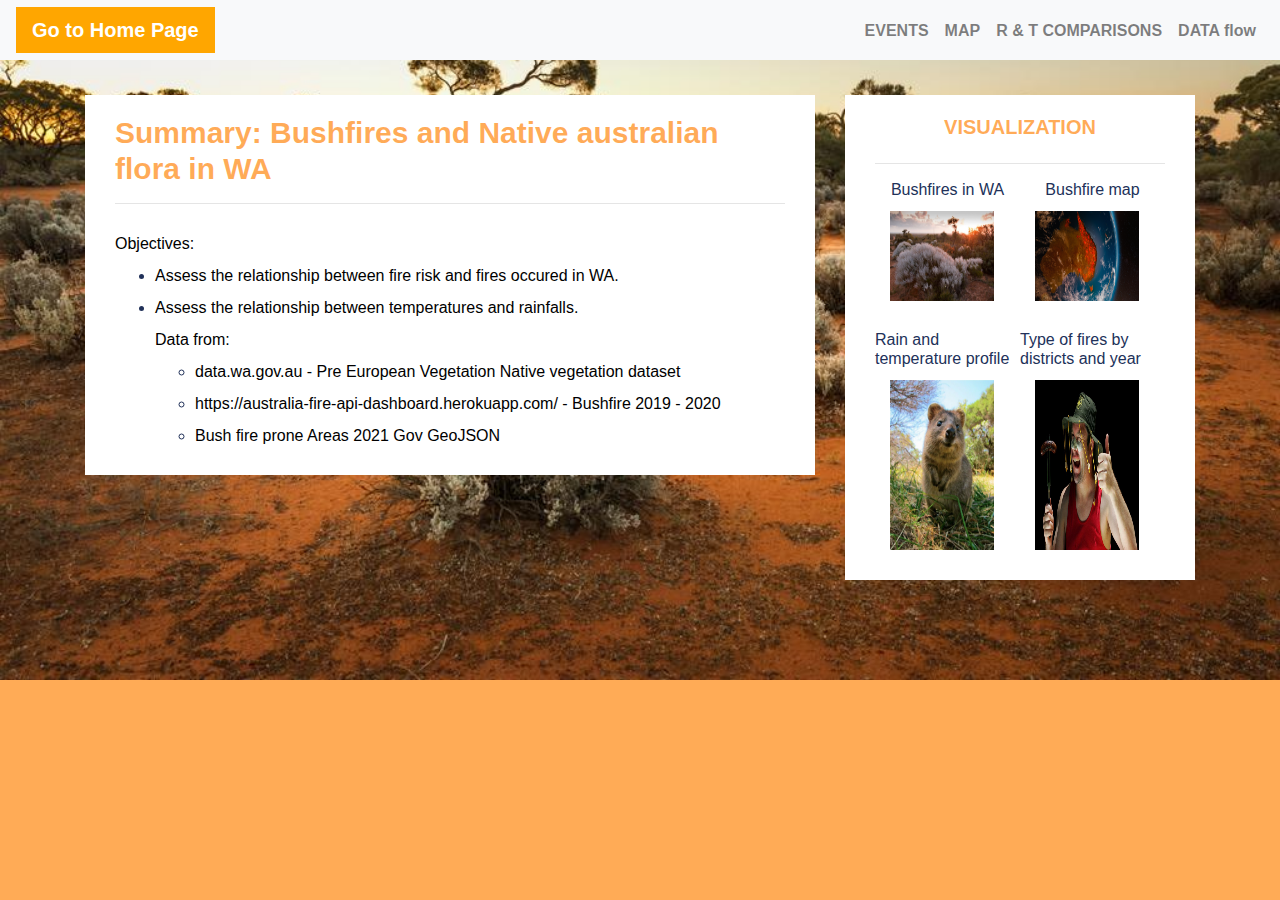
<file: index.html>
<!-- Declarations and setup language -->
<!DOCTYPE html>
<html lang="en">
<head>
    <meta charset="utf-8">

    <!-- Link to Bootstrap stylesheet -->
    <link rel="stylesheet" href="https://stackpath.bootstrapcdn.com/bootstrap/4.3.1/css/bootstrap.min.css" integrity="sha384-ggOyR0iXCbMQv3Xipma34MD+dH/1fQ784/j6cY/iJTQUOhcWr7x9JvoRxT2MZw1T" crossorigin="anonymous">
    <!-- CSS Stylesheet declaration. Link to file for Cascading Style Sheet-->
    <link rel="stylesheet" type="text/css" href="style.css">
    
    <!-- Tag title for internet browser tab -->
    <title>Project 2 - Group 4 
        
        </title>
</head>
<body>
    <!-- Bootstrap JavaScript -->

        <script src="https://code.jquery.com/jquery-3.3.1.slim.min.js" 
            integrity="sha384-q8i/X+965DzO0rT7abK41JStQIAqVgRVzpbzo5smXKp4YfRvH+8abtTE1Pi6jizo" 
            crossorigin="anonymous"></script>
        <script src="https://cdnjs.cloudflare.com/ajax/libs/popper.js/1.14.7/umd/popper.min.js" 
            integrity="sha384-UO2eT0CpHqdSJQ6hJty5KVphtPhzWj9WO1clHTMGa3JDZwrnQq4sF86dIHNDz0W1" 
            crossorigin="anonymous"></script>
        <script src="https://stackpath.bootstrapcdn.com/bootstrap/4.3.1/js/bootstrap.min.js" 
            integrity="sha384-JjSmVgyd0p3pXB1rRibZUAYoIIy6OrQ6VrjIEaFf/nJGzIxFDsf4x0xIM+B07jRM" 
            crossorigin="anonymous"></script>
   
    <!-- 1st Row with buttons and dropdown -->
    <div class="topbar">
        <!-- decided to fix navbar at top to have navigation when scrolling -->
        <nav class="navbar navbar-expand-lg navbar-light bg-light fixed-top">
   <!-- Exactly like in bootstrap components lesson. Click button goes back to landing page-->
            <a class="navbar-brand" style="background-color: rgb(255, 166, 0);" href="index.html"> Go to Home Page</a>
        <!-- Dropdown menu -->
            <button class="navbar-toggler" type="button" data-toggle="collapse" data-target="#navbarNavDropdown" aria-controls="navbarNavDropdown" aria-expanded="false" aria-label="Toggle topbar">
                <span class="navbar-toggler-icon"></span>
            </button>
            <div class="collapse navbar-collapse" id="navbarNavDropdown">
                <!-- dropdown is setup as a unstructured list-->
                <ul class="navbar-nav ml-auto">
                    <li class="nav-item">
                        <a class="nav-link" href="Historic%20data/index%20firebush.html"><strong>EVENTS</strong></a>
                    
                    <li class="nav-item">
                    <a class="nav-link" href="Brightness%20map/drop_2_Bushfiremap.html"><strong>MAP</strong></a>    
                        
                    <!-- rest of navigation items, links to comparison and data-->
                    <li class="nav-item">
                        <a class="nav-link" href="6_comparisons.html"><strong>R & T COMPARISONS</strong></a>
                    </li>
                    <li class="nav-item">
                        <a class="nav-link" href="7_data.html"><strong>DATA flow</strong></a>
                    </li>
                </ul>
            </div>
        </nav>
    </div>

    <!-- After topbar, begin with bootstrap containers for content and grids -->
    <div class="container">
        <div class="row">
            <!-- After different tests, I like proportion of 8 + 4 = 12 for rows in landing page-->
            <div class="col-lg-8 col-md-12">
                  <!-- Main analysis box -->
                <div class="box" style="padding-bottom: 15px;">
                    <h3 class="titlepage">Summary: Bushfires and Native australian flora in WA</h3>
                    <hr>
                    <!--image floating at left wrapped by text. Class img-thumbnail reduces size in style.css to -->
                
                    <p><br>
                        Objectives: 
                        
                        <ul>
                            <li>
                               <p> Assess the relationship between fire risk and fires occured in WA.</p>
                            </li>
                            <li>
                                <p> Assess the relationship between temperatures and rainfalls.</p>
                             </li>

                    </p>
                    <p>
                        Data from: 
                        <ul>
                            <li>
                               <p> data.wa.gov.au - Pre European Vegetation 
                                Native vegetation dataset</p>
                            </li>
                            <li>
                                <p> https://australia-fire-api-dashboard.herokuapp.com/ - Bushfire 2019 - 2020</p>
                            </li>
                            <li>
                                <p>  Bush fire prone Areas 2021 Gov GeoJSON</p>
                            </li>

                        </ul>  
                    </p>  
                </div>
            </div>
            <!-- Rest of row has a 4 size because 1st box was 8 size for a total of 12 per row-->
            <div class="col-lg-4 col-md-12">
                <!-- Box for tiles at right side-->
                <div class="box">
                    <div class="row justify-content-center">
                    <h3 class="title">VISUALIZATION</h3>
                    </div>
                    <hr>
                    <div class="container">
                        <div class="row" style="padding-bottom: 50px;">
                            <!-- Tile uses half of row -->
                            <div class="col-6">
                                <!-- Centered title for image tile -->
                                <div class="row justify-content-center">
                                    <h6 class="card-title">Bushfires in WA</h6>
                                </div>
                                <a href="Historic%20data/index%20firebush.html">
                                <img class="panel" src="Resources/assets/images/R.jpg" alt="Australian native flora">
                                </a>
                            
                            </div>
                            <div class="col-6">
                                <div class="row justify-content-center">
                                    <h6 class="card-title">Bushfire map</h6>
                                </div>
                                <a href="Brightness%20map/drop_2_Bushfiremap.html">
                                <img class="panel" src="Resources/assets/images/Australia-bushfires.png" alt="Bmap">
                                </a>
                            </div>
                        </div>

                        <div class="row" style="padding-bottom: 50px;">
                            <div class="col-6">
                                <div class="row justify-content-center">
                                    <h6 class="card-title">Rain and temperature profile</h6>
                                </div>
                                <a href="6_comparisons.html">
                                <img class="panel" src="Resources/assets/images/ab53370a23aae73565e052a3eefde0d6.jpg" alt="Rain and temp">
                                </a>
                            </div>
                            <div class="col-6">
                                <div class="row justify-content-center">
                                    <h6 class="card-title">Type of fires by districts and year</h6>
                                </div>
                                <a href="8_Burnsout graph.html">
                                    <img class="panel" src="Resources/assets/images/11639650-3x2-940x627.jpg" alt="Type of fires by location">
                                </a>
                            </div>
                        </div>
                    </div>
                </div>
            </div>
        </div>
    </div>


</body>
</html>
</file>
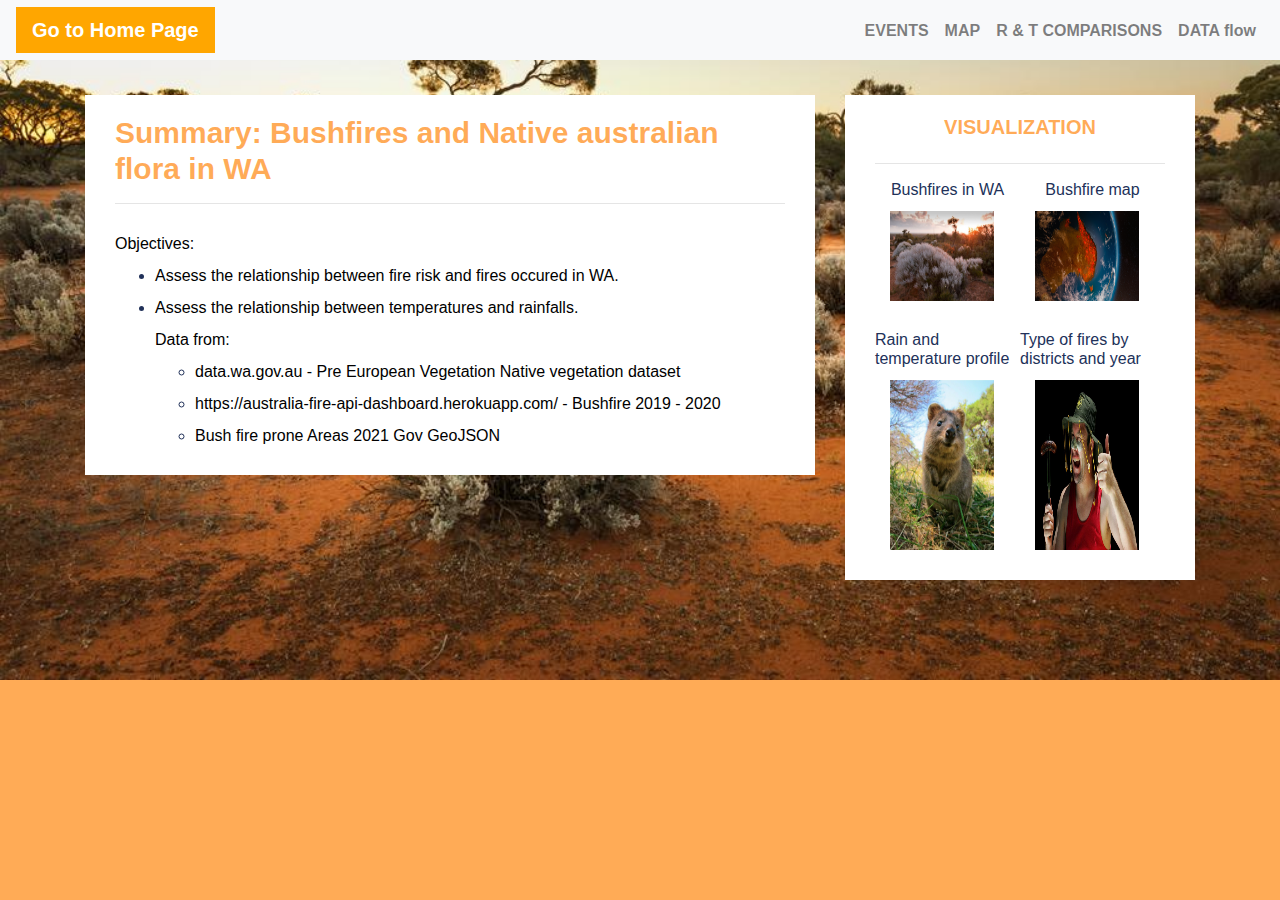
<file: 1_index.html>
<!-- Declarations and setup language -->
<!DOCTYPE html>
<html lang="en">
<head>
    <meta charset="utf-8">

    <!-- Link to Bootstrap stylesheet -->
    <link rel="stylesheet" href="https://stackpath.bootstrapcdn.com/bootstrap/4.3.1/css/bootstrap.min.css" integrity="sha384-ggOyR0iXCbMQv3Xipma34MD+dH/1fQ784/j6cY/iJTQUOhcWr7x9JvoRxT2MZw1T" crossorigin="anonymous">
    <!-- CSS Stylesheet declaration. Link to file for Cascading Style Sheet-->
    <link rel="stylesheet" type="text/css" href="style.css">
    
    <!-- Tag title for internet browser tab -->
    <title>Project 2 - Group 4 
        
        </title>
</head>
<body>
    <!-- Bootstrap JavaScript -->

        <script src="https://code.jquery.com/jquery-3.3.1.slim.min.js" 
            integrity="sha384-q8i/X+965DzO0rT7abK41JStQIAqVgRVzpbzo5smXKp4YfRvH+8abtTE1Pi6jizo" 
            crossorigin="anonymous"></script>
        <script src="https://cdnjs.cloudflare.com/ajax/libs/popper.js/1.14.7/umd/popper.min.js" 
            integrity="sha384-UO2eT0CpHqdSJQ6hJty5KVphtPhzWj9WO1clHTMGa3JDZwrnQq4sF86dIHNDz0W1" 
            crossorigin="anonymous"></script>
        <script src="https://stackpath.bootstrapcdn.com/bootstrap/4.3.1/js/bootstrap.min.js" 
            integrity="sha384-JjSmVgyd0p3pXB1rRibZUAYoIIy6OrQ6VrjIEaFf/nJGzIxFDsf4x0xIM+B07jRM" 
            crossorigin="anonymous"></script>
   
    <!-- 1st Row with buttons and dropdown -->
    <div class="topbar">
        <!-- decided to fix navbar at top to have navigation when scrolling -->
        <nav class="navbar navbar-expand-lg navbar-light bg-light fixed-top">
   <!-- Exactly like in bootstrap components lesson. Click button goes back to landing page-->
            <a class="navbar-brand" style="background-color: rgb(255, 166, 0);" href="1_index.html"> Go to Home Page</a>
        <!-- Dropdown menu -->
            <button class="navbar-toggler" type="button" data-toggle="collapse" data-target="#navbarNavDropdown" aria-controls="navbarNavDropdown" aria-expanded="false" aria-label="Toggle topbar">
                <span class="navbar-toggler-icon"></span>
            </button>
            <div class="collapse navbar-collapse" id="navbarNavDropdown">
                <!-- dropdown is setup as a unstructured list-->
                <ul class="navbar-nav ml-auto">
                    <li class="nav-item">
                        <a class="nav-link" href="Historic%20data/index%20firebush.html"><strong>EVENTS</strong></a>
                    
                    <li class="nav-item">
                    <a class="nav-link" href="Brightness%20map/drop_2_Bushfiremap.html"><strong>MAP</strong></a>    
                        
                    <!-- rest of navigation items, links to comparison and data-->
                    <li class="nav-item">
                        <a class="nav-link" href="6_comparisons.html"><strong>R & T COMPARISONS</strong></a>
                    </li>
                    <li class="nav-item">
                        <a class="nav-link" href="7_data.html"><strong>DATA flow</strong></a>
                    </li>
                </ul>
            </div>
        </nav>
    </div>

    <!-- After topbar, begin with bootstrap containers for content and grids -->
    <div class="container">
        <div class="row">
            <!-- After different tests, I like proportion of 8 + 4 = 12 for rows in landing page-->
            <div class="col-lg-8 col-md-12">
                  <!-- Main analysis box -->
                <div class="box" style="padding-bottom: 15px;">
                    <h3 class="titlepage">Summary: Bushfires and Native australian flora in WA</h3>
                    <hr>
                    <!--image floating at left wrapped by text. Class img-thumbnail reduces size in style.css to -->
                
                    <p><br>
                        Objectives: 
                        
                        <ul>
                            <li>
                               <p> Assess the relationship between fire risk and fires occured in WA.</p>
                            </li>
                            <li>
                                <p> Assess the relationship between temperatures and rainfalls.</p>
                             </li>

                    </p>
                    <p>
                        Data from: 
                        <ul>
                            <li>
                               <p> data.wa.gov.au - Pre European Vegetation 
                                Native vegetation dataset</p>
                            </li>
                            <li>
                                <p> https://australia-fire-api-dashboard.herokuapp.com/ - Bushfire 2019 - 2020</p>
                            </li>
                            <li>
                                <p>  Bush fire prone Areas 2021 Gov GeoJSON</p>
                            </li>

                        </ul>  
                    </p>  
                </div>
            </div>
            <!-- Rest of row has a 4 size because 1st box was 8 size for a total of 12 per row-->
            <div class="col-lg-4 col-md-12">
                <!-- Box for tiles at right side-->
                <div class="box">
                    <div class="row justify-content-center">
                    <h3 class="title">VISUALIZATION</h3>
                    </div>
                    <hr>
                    <div class="container">
                        <div class="row" style="padding-bottom: 50px;">
                            <!-- Tile uses half of row -->
                            <div class="col-6">
                                <!-- Centered title for image tile -->
                                <div class="row justify-content-center">
                                    <h6 class="card-title">Bushfires in WA</h6>
                                </div>
                                <a href="Historic%20data/index%20firebush.html">
                                <img class="panel" src="Resources/assets/images/R.jpg" alt="Australian native flora">
                                </a>
                            
                            </div>
                            <div class="col-6">
                                <div class="row justify-content-center">
                                    <h6 class="card-title">Bushfire map</h6>
                                </div>
                                <a href="Brightness%20map/drop_2_Bushfiremap.html">
                                <img class="panel" src="Resources/assets/images/Australia-bushfires.png" alt="Bmap">
                                </a>
                            </div>
                        </div>

                        <div class="row" style="padding-bottom: 50px;">
                            <div class="col-6">
                                <div class="row justify-content-center">
                                    <h6 class="card-title">Rain and temperature profile</h6>
                                </div>
                                <a href="6_comparisons.html">
                                <img class="panel" src="Resources/assets/images/ab53370a23aae73565e052a3eefde0d6.jpg" alt="Rain and temp">
                                </a>
                            </div>
                            <div class="col-6">
                                <div class="row justify-content-center">
                                    <h6 class="card-title">Type of fires by districts and year</h6>
                                </div>
                                <a href="8_Burnsout graph.html">
                                    <img class="panel" src="Resources/assets/images/11639650-3x2-940x627.jpg" alt="Type of fires by location">
                                </a>
                            </div>
                        </div>
                    </div>
                </div>
            </div>
        </div>
    </div>


</body>
</html>
</file>
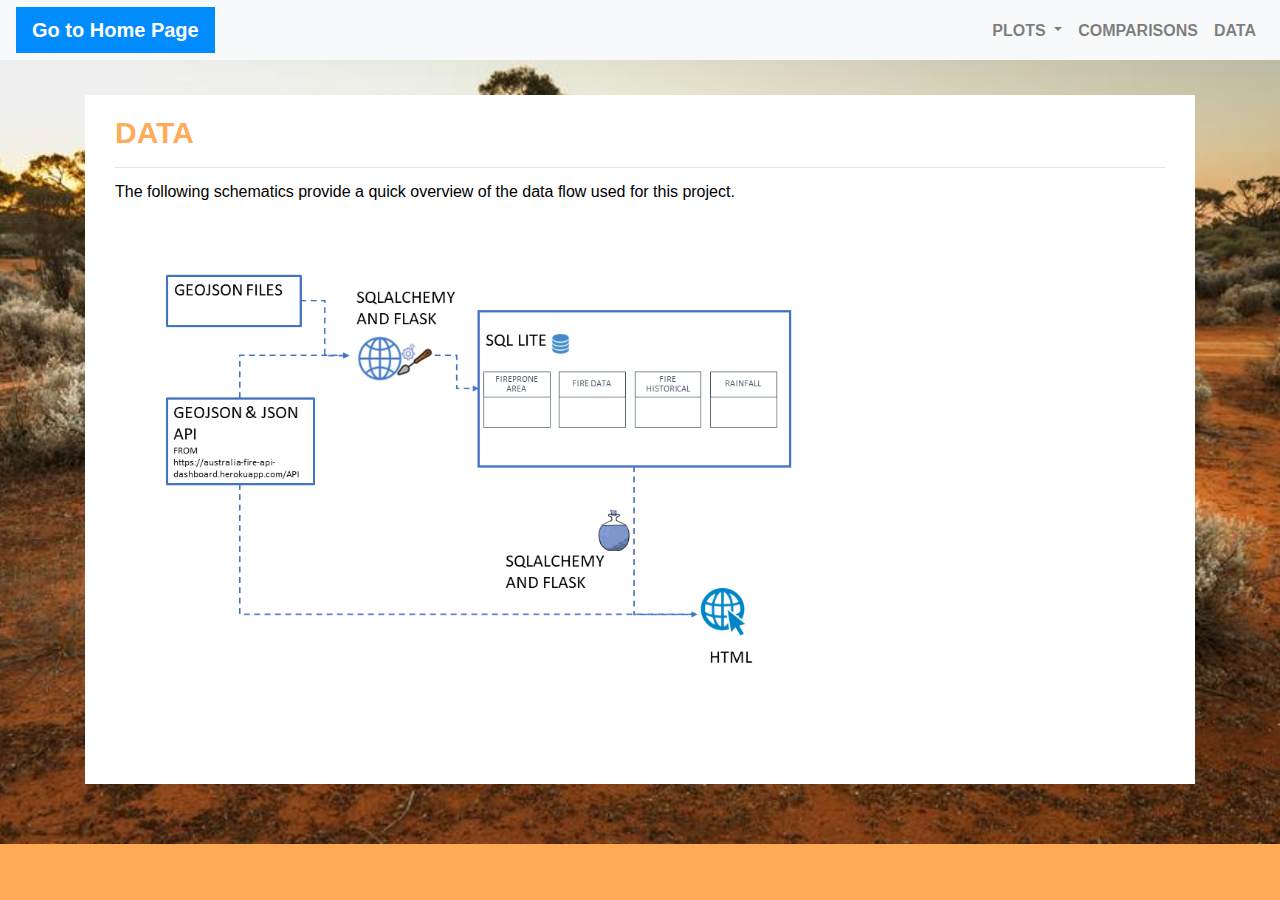
<file: 7_data.html>
<!-- DATA PAGE-->
<!-- Declarations and setup language -->
<!DOCTYPE html>
<html lang="en">
<head>
    <meta charset="utf-8">

    <!-- Link to Bootstrap stylesheet -->
    <link rel="stylesheet" href="https://stackpath.bootstrapcdn.com/bootstrap/4.3.1/css/bootstrap.min.css" integrity="sha384-ggOyR0iXCbMQv3Xipma34MD+dH/1fQ784/j6cY/iJTQUOhcWr7x9JvoRxT2MZw1T" crossorigin="anonymous">
    <!-- CSS Stylesheet declaration. Link to file for Cascading Style Sheet-->
    <link rel="stylesheet" type="text/css" href="style.css">
    
    <!-- Tag title for internet browser tab -->
    <title>Data</title>
</head>
<body>
    <!-- Bootstrap JavaScript -->
        <!-- como en 06 lorem ipsum -->
        <!-- needed scripts to make dropdown work -->
        <script src="https://code.jquery.com/jquery-3.3.1.slim.min.js" 
            integrity="sha384-q8i/X+965DzO0rT7abK41JStQIAqVgRVzpbzo5smXKp4YfRvH+8abtTE1Pi6jizo" 
            crossorigin="anonymous"></script>
        <script src="https://cdnjs.cloudflare.com/ajax/libs/popper.js/1.14.7/umd/popper.min.js" 
            integrity="sha384-UO2eT0CpHqdSJQ6hJty5KVphtPhzWj9WO1clHTMGa3JDZwrnQq4sF86dIHNDz0W1" 
            crossorigin="anonymous"></script>
        <script src="https://stackpath.bootstrapcdn.com/bootstrap/4.3.1/js/bootstrap.min.js" 
            integrity="sha384-JjSmVgyd0p3pXB1rRibZUAYoIIy6OrQ6VrjIEaFf/nJGzIxFDsf4x0xIM+B07jRM" 
            crossorigin="anonymous"></script>

      <!-- 1st Row with buttons and dropdown -->
      <div class="topbar">
        <!-- decided to fix at top to have navigation when scrolling -->
        <nav class="navbar navbar-expand-lg navbar-light bg-light fixed-top">
            <!-- Exactly like in bootstrap components lesson. Click button goes back to landing page-->
            <a class="navbar-brand" style="background-color: rgb(0, 140, 255);" href="index.html"> Go to Home Page</a>
            <!-- Dropdown menu -->
            <button class="navbar-toggler" type="button" data-toggle="collapse" data-target="#navbarNavDropdown" aria-controls="navbarNavDropdown" aria-expanded="false" aria-label="Toggle topbar">
                <span class="navbar-toggler-icon"></span>
            </button>
            <div class="collapse navbar-collapse" id="navbarNavDropdown">
                <!-- dropdown is setup as a unstructured list-->
                <ul class="navbar-nav ml-auto">
                    <li class="nav-item dropdown">
                        <a class="nav-link dropdown-toggle" href="#" id="navbarDropdownMenuLink" role="button" data-toggle="dropdown" aria-haspopup="true" aria-expanded="false">
                            <!-- title of dropdown-->
                            <strong>PLOTS</strong>
                        </a>
                        <div class="dropdown-menu" aria-labelledby="navbarDropdownMenuLink">
                            <!-- Dropdown links to different html pages -->
                            <a class="dropdown-item" href="drop_1_wind.html">Wind speed</a>
                            <a class="dropdown-item" href="drop_2_temperature.html">Temperature</a>
                            <a class="dropdown-item" href="drop_3_humidity.html">Humidity</a>
                            <a class="dropdown-item" href="drop_4_cloud.html">Cloudiness</a>
                        </div>
                    </li>
                    <!-- rest of navigation items, links to comparison and data-->
                    <li class="nav-item">
                        <a class="nav-link" href="6_comparisons.html"><strong>COMPARISONS</strong></a>
                    </li>
                    <li class="nav-item">
                        <a class="nav-link" href="7_data.html"><strong>DATA</strong></a>
                    </li>
                </ul>
            </div>
        </nav>
    </div>
    <!-- After topbar, begin with bootstrap containers for content -->
    <div class="container">
        <div class="box">
            <!-- Title of page -->
            <h3 class="titlepage">DATA</h3>
            <hr>
            <p>The following schematics provide a quick overview of the data flow used for this project.</p>
            <br>

<img class="panel" src="Resources\assets\images\Project data workflow.png" alt="data flow">


</body>
</html>
</file>
<file: style.css>
/* 
* CSS Cascading Style Sheet 
*/

/* Body */
body {
  /* background-image: url("https://wallpapercave.com/w/7rhrsIf"); */
  background-image: url("Resources/assets/images/b85974eac6a0bd45c164867cc9359c53.jpg");

  background-color: rgba(255, 128, 0, 0.664); /* Used if the image is unavailable */
  /* Do not set height to avoid problems with background photo non responsive to changes in browser width
  /* height: 925px; You must set a specified height */

  background-position: center; /* Center the image */
  background-repeat: no-repeat; /* Do not repeat the image */
  background-size: cover; /* Resize the background image to cover the entire container */
/* space to 1st box from top */
  padding: 45px 0 0 0;
}

/* Navbar height in pixels */
.navbar {
  max-height: 60px;
}

.topbar .navbar-brand {
  color: white;
  margin-left: 0px;
  padding: inherit;
  font-weight: bold;
  background-color: white;
  /* I do not like Times New Roman at all. */
  font-family: Arial, sans-serif;
}

/* test hovering home button in yellow to get good contrast */
.topbar .navbar-brand:hover {
  color: rgb(255, 255, 255);
}



.navbar {
  background-color: white;
  font-size: 25px; 
}
.active, .dropdown-menu .dropdown-item:active a:hover {
  background-color: white;
}

.dropdown-item {
  color: black;
}
.dropdown .dropdown-menu .dropdown-item:active, .dropdown .dropdown-menu .dropdown-item:hover {
  background-color: rgba(255, 128, 0, 0.664) ;
}

.nav-link:hover {
  background-color:white ;
 }

.navbar-brand:hover {
color: rgba(255, 128, 0, 0.664) ;
}

a {
  color: white;
  font-size: 16px;
}



/* Images */
img{
  width:100% ;
  height:100% ;
}
.active, .panel:hover {
  border-color:black;
  border-style: solid;
  
}
.visualization {
  width:50% ;
  height:50% ;
}

.panel {
  width:90% ;
  height:90% ;
}


.full {
  width:90% ;
  height:90% ;
}

/* Title */
.title {
  color: rgba(255, 128, 0, 0.664);
  font-size: 20px;
  font-family: Arial, sans-serif;
  font-weight: bolder;
  padding-top: 10px;
}

.titlepage {
  color: rgba(255, 128, 0, 0.664);
  font-size: 30px;
  font-family: Arial, sans-serif;
  font-weight: bolder;
  padding-top: 10px;
}


/* Paragraph */
p {
color: black;
font-family: Arial, sans-serif;
font-size: 16px;
line-height: 16px;
}

/* Box */
.box {
  margin-top: 50px;
  margin-bottom: 60px;
  padding: 10px 30px 12px;
  color: #213159;
  background-color: white;

}
/* Table */
.table {
  font-size: 14px;
  border-top-color: white ;
  line-height: 10px;
}

/* table header on top while scrolling */
.header {

  position: sticky; 
  top: 0;
  background-color: black;
  color: white;
  font-size: 14px;
  line-height: 18px;
}


ul {
  line-height: 15px;
}


h4 {
  color: rgba(255, 128, 0, 0.664);
  font-family: Arial, sans-serif;
  font-size: 22px;
}


.svg {
  color: rgb(255, 255, 255);
}

.axis path {
  stroke: rgb(255, 255, 255);
}

.bar {
  fill: rgb(255, 255, 255);
  stroke: rgb(255, 255, 255);
}

.text {
  fill: rgb(255, 255, 255);
}

/* Media Queries */
@media(max-width: 1080px) {
  .navbar-expand-lg {
  background-color: rgba(255, 128, 0, 0.664) ;
  }
  .navbar {
    max-height: none;
    padding: inherit;
  }
  .navbar div {
    margin: inherit;
    background-color: white;
  }
  .navbar-brand {
    padding: 10px ;
  }
  button{
    margin-right: 30px;
  }
  button:focus {
    outline: 1px;
    outline: auto 5px;
  }
}
</file>
